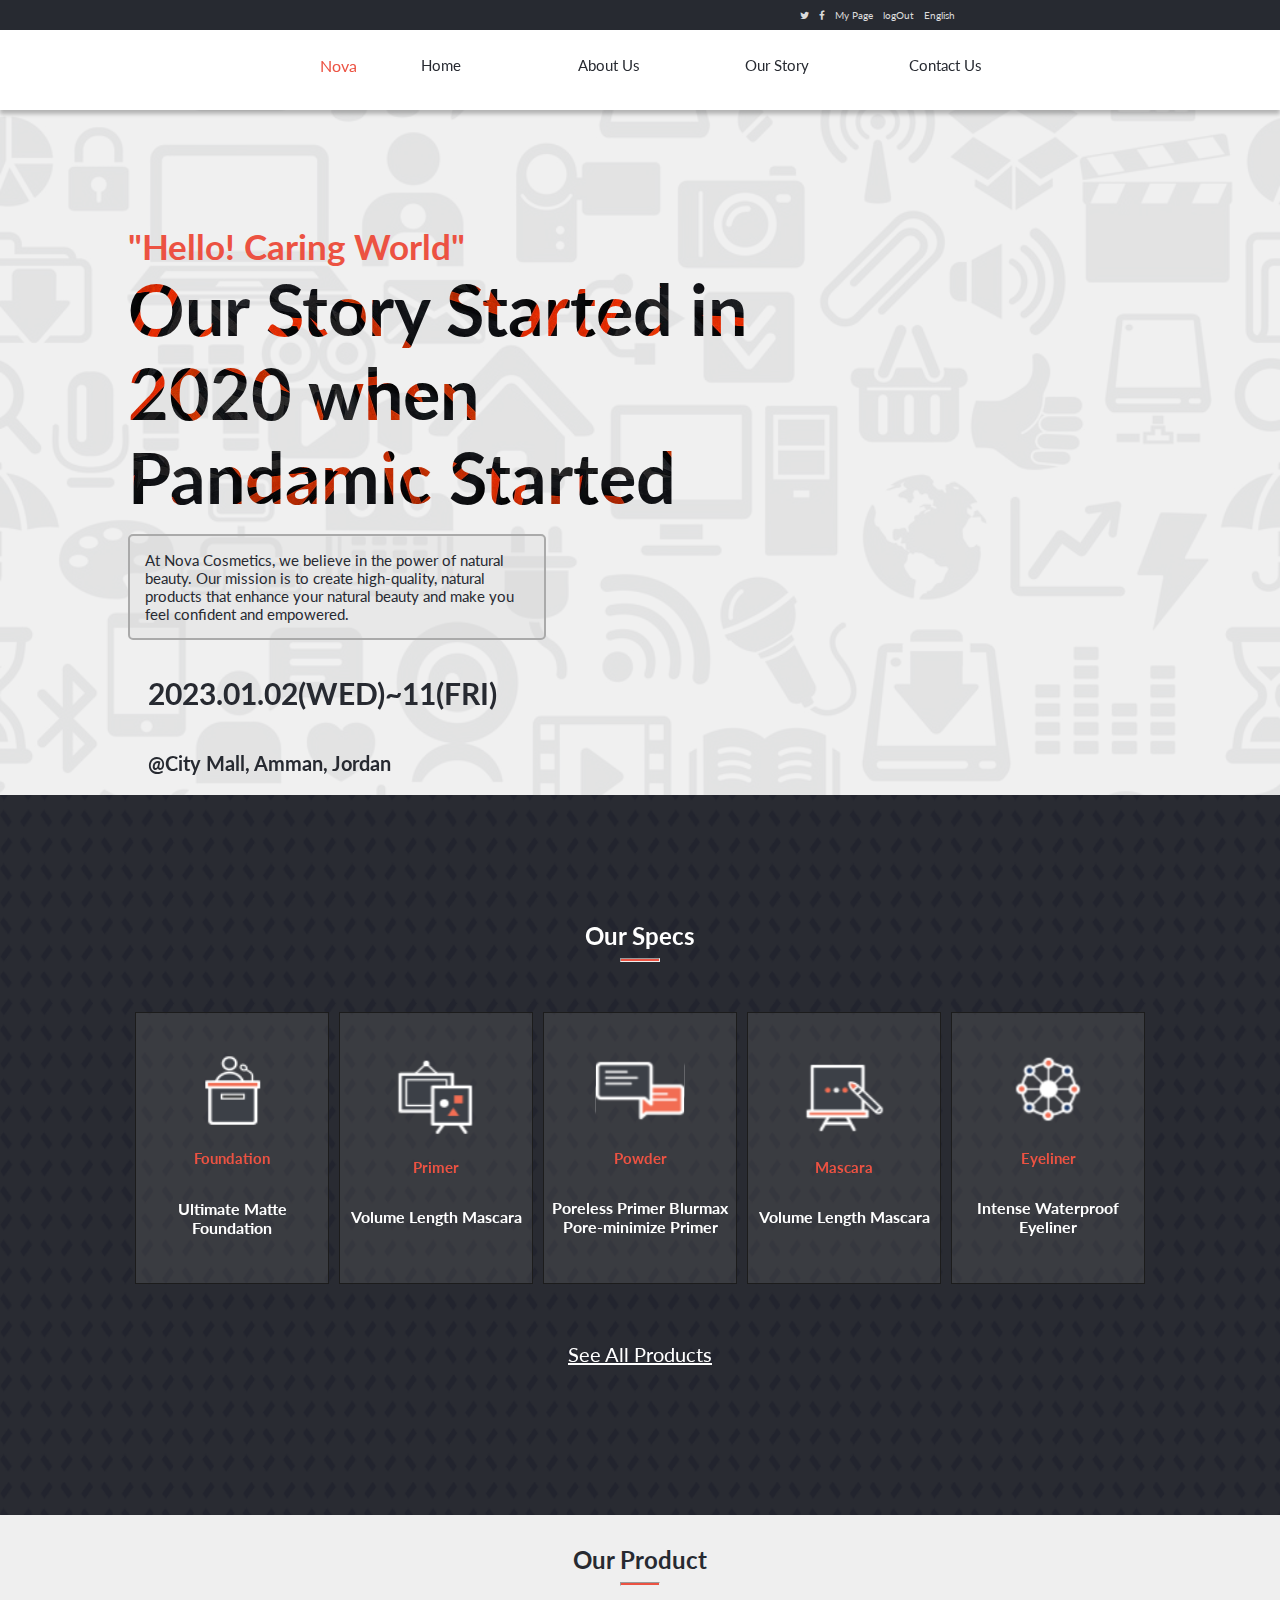
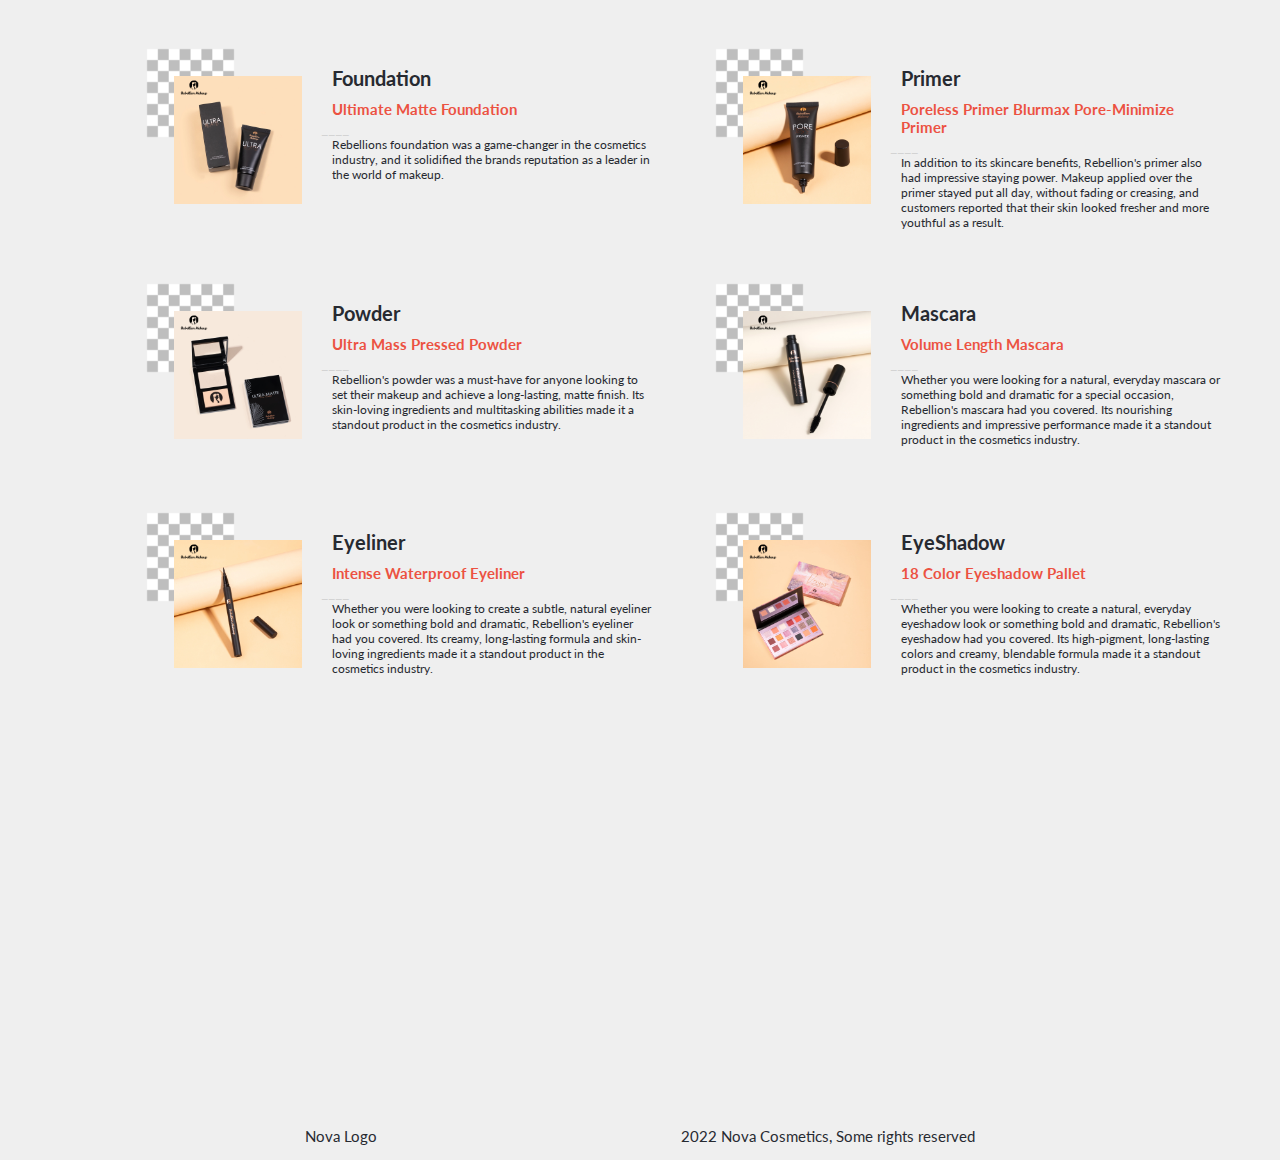
<file: index.html>
<!DOCTYPE html>
<html lang="en">

<head>
    <meta charset="UTF-8">
    <meta http-equiv="X-UA-Compatible" content="IE=edge">
    <meta name="viewport" content="width=device-width, initial-scale=1.0">
    <link href='https://fonts.googleapis.com/css2?family=Cocogoose&family=Lato' rel='stylesheet'>
    <link rel="stylesheet" href="https://cdnjs.cloudflare.com/ajax/libs/font-awesome/4.7.0/css/font-awesome.min.css">
    <link rel="stylesheet" href="style.css">
    <script defer src="./Assets/JavaScript/scrollTransitions.js"></script>
    <title>Document</title>
</head>
<body>    
    <header>
        <ul class="topBanner">
            <li class="fa fa-twitter topBannerText"></li>
            <li class="fa fa-facebook topBannerText"></li>
            <li class="topBannerText">My Page</li>
            <li class="topBannerText">logOut</li>
            <li class="topBannerText">English</li>
    
        </ul>
    </header>
    <section class="hero scroll" id="navId">
        <nav>
            <ul class="navMenu scroll">
                <a id="novaLink1" href="./index.html">Nova</a>
                <li class="navele"><a class="navLink" href="./index.html">Home</a></li>
                <li class="navele"><a class="navLink" href="./about.html">About Us</a></li>
                <li class="navele">Our Story</li>
                <li class="navele">Contact Us</li>
            </ul>
        </nav>
    </section>
    <div class="navIcon" onclick="navMenuFun()">
        <i class="fa fa-bars"></i>
        <a id="novaLink" href="./index.html">Nova</a>
    </div>
    <article class="mainArt ">
        <img class="greyFullImg"  src="./Assets/images/greyPatful.jpg" alt="">
        <h1 class="storyH2 ">"Hello! Caring World"</h1>
        <h2 class="storyH1 ">Our Story Started in 2020 when Pandamic Started</h2>
        <p class="storyParagraph">At Nova Cosmetics, we believe in the power of natural beauty. Our mission is to create high-quality,
            natural products
            that enhance your natural beauty and make you feel confident and empowered.</p>
    </article>

    <div class="dateLocation scroll">
    <h3 class="dateH3">2023.01.02(WED)~11(FRI)</h3>
    <h4 class="locationH4" >@City Mall, Amman, Jordan</h4>
    </div>
    <section class="productsList scroll">
        <h2 id="ourProductsH2"> Our Specs</h2>
        <div class="makeup">
            <img class="backImageProd" src="./Assets/images/bgDark.png" alt="">
            <hr></hr>
            <div class="mainSpecs">
            </div>
        </div>
        <a class="SeeMoreprd">See All Products</a>
    </section>

    <h2 id="ourProductsH22">Our Product</h2>
    <hr></hr>
    <section class="realProdSection">
        <div class="realProd ">
        </div>
        <div class="moreProd scroll">
        </div>
        <button class="moreBtn" onclick="showMore()">
            <p>More <i class="arrow down"></i></p>
        </button>

    </section>
    <section>
        <div class="allProductsDesktop">
        </div>
    </section>
            <article class="scroll partners">
            <h2 class="partnerText">Partners</h2>
            <hr>
            <div class="partnerLogos">
            <img class="logoImg" src="./Assets/images/PartnerLogo/airbnb 1.svg" alt="Partner Logo">
            <img class="logoImg" src="./Assets/images/PartnerLogo/daumkakaologo 1.svg" alt="Partner Logo">
            <img class="logoImg" src="./Assets/images/PartnerLogo/googlekorea 1.svg" alt="Partner Logo">
            <img class="logoImg" src="./Assets/images/PartnerLogo/mozilla 1.svg" alt="Partner Logo">
            <img class="logoImg" src="./Assets/images/PartnerLogo/naver 1.svg" alt="Partner Logo">
            </div>
        </article>
    </section>
    <footer>
        <p>Nova Logo</p>
        <p>2022 Nova Cosmetics, Some rights reserved</p>
    </footer>

    <script src="./Assets/JavaScript/allProductDT.js"></script>
    <script src="./Assets/JavaScript/navMenuMobile.js"></script>
    <script src="./Assets/JavaScript/featuredSpecs.js"></script>
    <script src="./Assets/JavaScript/futureProducts.js"></script>
    <script src="./Assets/JavaScript/moreProducts.js"></script>
</body>
</html>
</file>
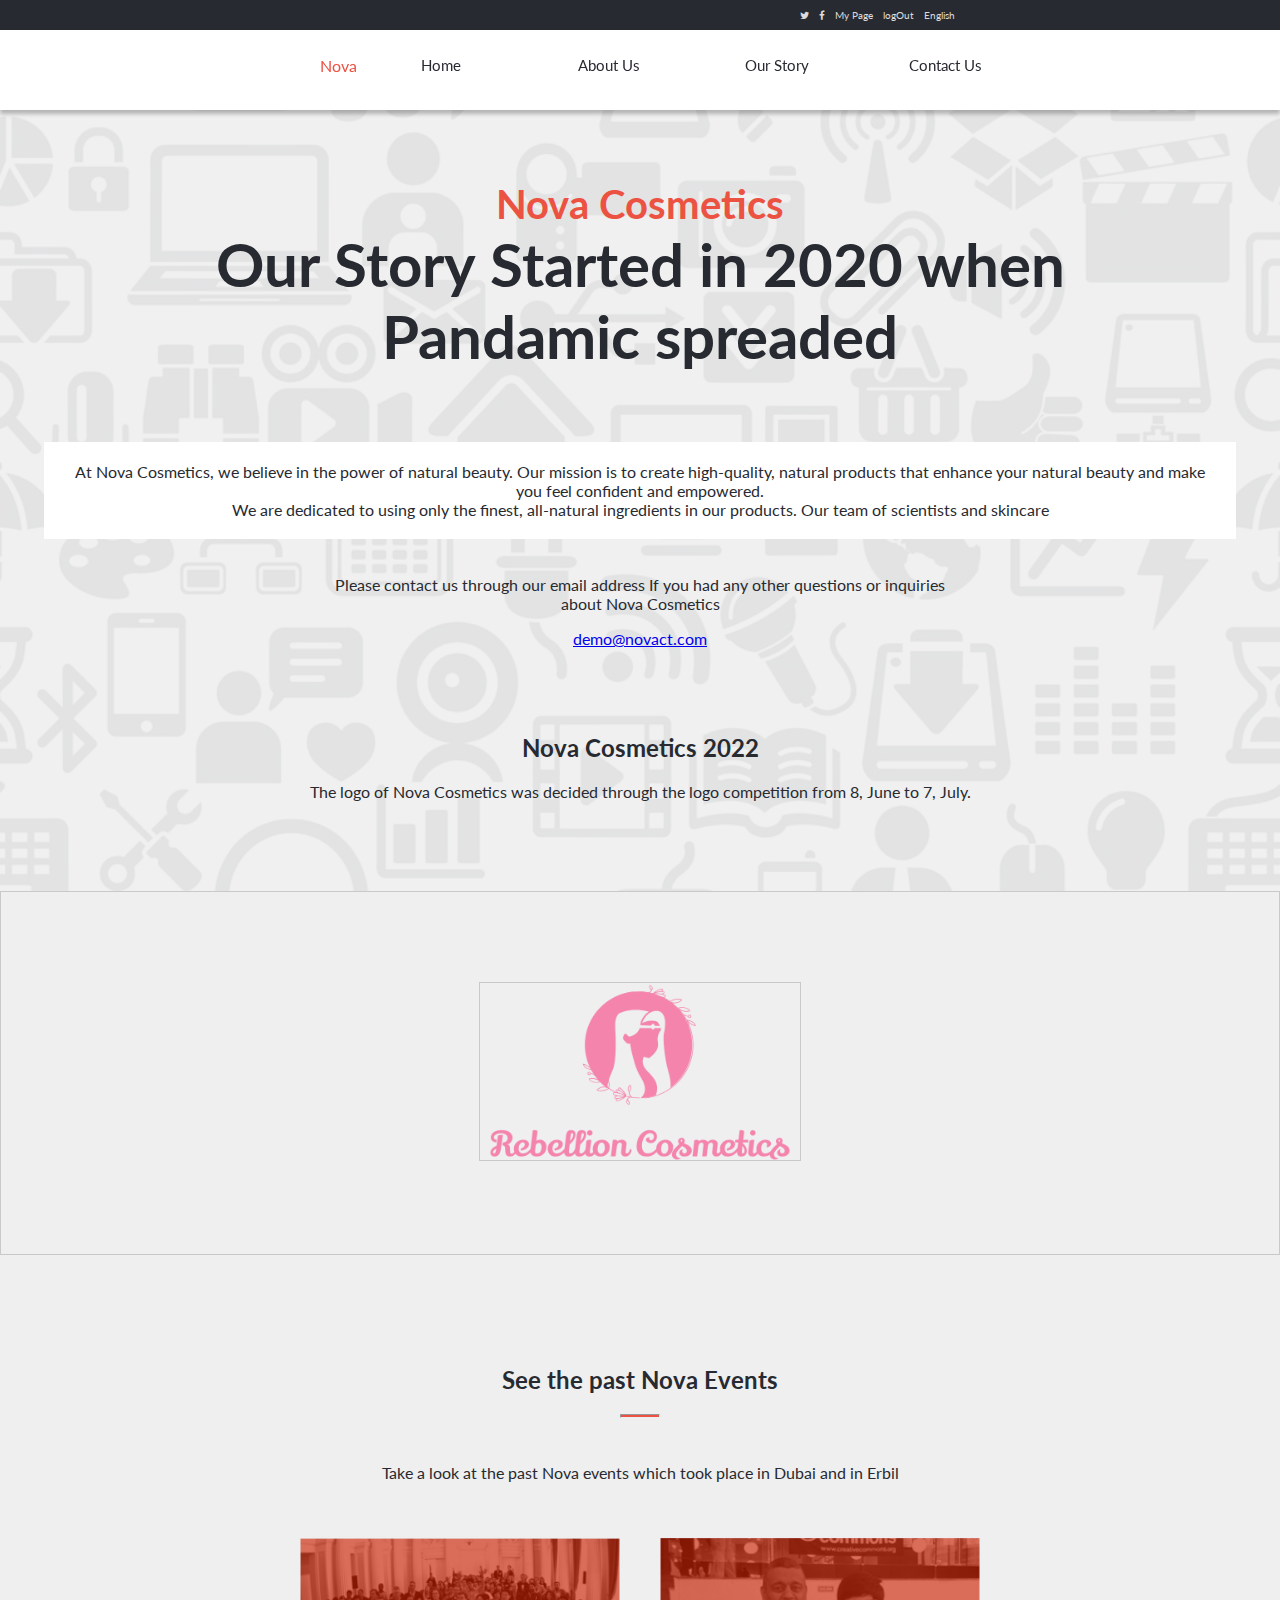
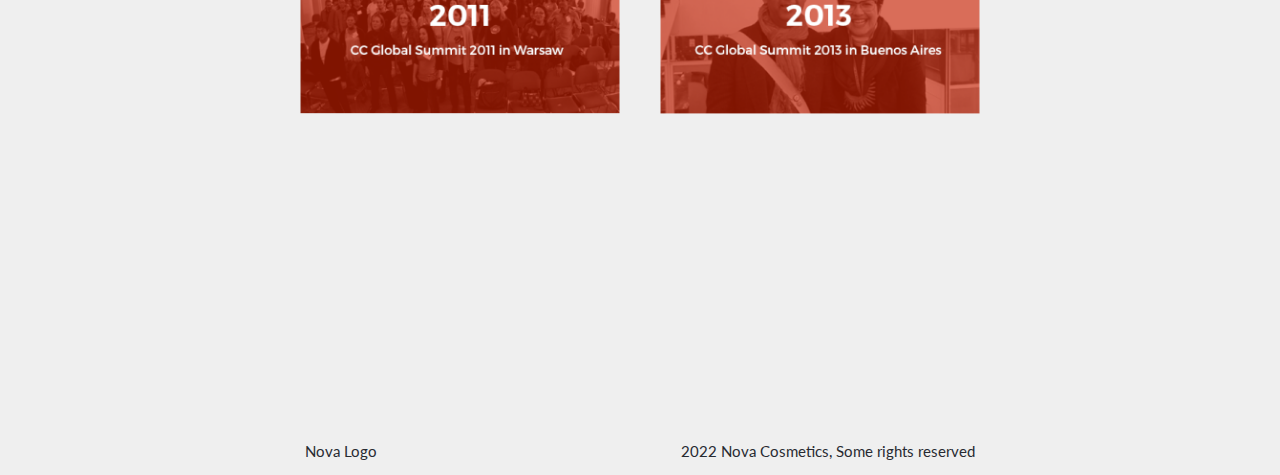
<file: about.html>
<!DOCTYPE html>
<html lang="en">

<head>
    <meta charset="UTF-8">
    <meta http-equiv="X-UA-Compatible" content="IE=edge">
    <meta name="viewport" content="width=device-width, initial-scale=1.0">
    <link href='https://fonts.googleapis.com/css2?family=Cocogoose&family=Lato' rel='stylesheet'>
    <link rel="stylesheet" href="https://cdnjs.cloudflare.com/ajax/libs/font-awesome/4.7.0/css/font-awesome.min.css">
    <link rel="stylesheet" href="style.css">
    <script defer src="./Assets/JavaScript/scrollTransitions.js"></script>
    <title>Document</title>
</head>

<body>
    <header>
        <ul class="topBanner">
            <li class="fa fa-twitter topBannerText"></li>
            <li class="fa fa-facebook topBannerText"></li>
            <li class="topBannerText">My Page</li>
            <li class="topBannerText">logOut</li>
            <li class="topBannerText">English</li>
    
        </ul>
    </header>

    <section class="hero scroll" id="navId">
        <nav>
            <ul class="navMenu scroll">
                <a id="novaLink1" href="./index.html">Nova</a>
                <li class="navele"><a class="navLink" href="./index.html">Home</a></li>
                <li class="navele"><a class="navLink" href="./about.html">About Us</a></li>
                <li class="navele">Our Story</li>
                <li class="navele">Contact Us</li>
            </ul>
        </nav>
    </section>
    <div class="navIcon" onclick="navMenuFun()">
        <i class="fa fa-bars"></i>
        <a id="novaLink" href="./index.html">Nova</a>
    </div>
    <section id="about">
        <article class="mainArtAbout">
            <img class="greyFullImg" src="./Assets/images/greyPatful.jpg" alt="">
            <h1 class="storyAboutH1">Nova Cosmetics</h1>
            <h2 class="storyAboutH2">Our Story Started in 2020 when Pandamic spreaded</h2>

            <p class="storyParagraphAbout1">At Nova Cosmetics, we believe in the power of natural beauty. Our mission is to create high-quality, natural products that enhance your natural beauty and make you feel confident and empowered. <br>We are dedicated to using only the finest, all-natural ingredients in our products. Our team of scientists and skincare</p>

            <p class="storyParagraphAbout2">At Nova Cosmetics, we believe in the power of natural beauty. Our mission is to create high-quality, natural products that enhance your natural beauty and make you feel confident and empowered. <br>We are dedicated to using only the finest, all-natural ingredients in our products. Our team of scientists and skincare
            experts work tirelessly to research and develop formulations that are not only effective, but also gentle and nourishing <br> for your skin.
            We are committed to sustainability and ethical practices, and we source our ingredients from reputable, environmentally<br>
            responsible suppliers. We never test on animals and all of our products are vegan and cruelty-free.
            </p>
            <div id="aboutContact">
            <p>
                Please contact us through our email address If you had any other questions or inquiries <br>
                about Nova Cosmetics
            </p>
            <a href="demo@novact.com">demo@novact.com</a>
            </div>
        </article>
        <article class="textAbout2">
            <h2>Nova Cosmetics 2022</h2>
            <p>
                The logo of Nova Cosmetics was decided through the logo competition from 8, June to 7, July.
            </p>
            <div class="logoAbout">
                <img class="logoAbout" src="./Assets/images/logo.png" alt="">
            </div>
        </article>
    </section>
    <section class="secSectionAbout">
        <article>
            <h2>See the past Nova Events</h2>
            <hr>
            <p>Take a look at the past Nova events which took place in Dubai and in Erbil</p>
        </article>
        <section class="imgTextabt">
        <div class="eventPhotoswText">
            <img id="imgevent" src="./Assets/images/about_20111.png" alt="eventPhoto">
        </div>
        <div class="eventPhotoswText">
            <img id="imgevent" src="./Assets/images/about_20131.png" alt="eventPhoto">
        </div>
        </section>
        <article class="scroll partners">
            <h2 id="partnersH2">Partners</h2>
            <hr>
            <div class="partnerLogos">
            <img class="logoImg" src="./Assets/images/PartnerLogo/airbnb 1.svg" alt="Partner Logo">
            <img class="logoImg" src="./Assets/images/PartnerLogo/daumkakaologo 1.svg" alt="Partner Logo">
            <img class="logoImg" src="./Assets/images/PartnerLogo/googlekorea 1.svg" alt="Partner Logo">
            <img class="logoImg" src="./Assets/images/PartnerLogo/mozilla 1.svg" alt="Partner Logo">
            <img class="logoImg" src="./Assets/images/PartnerLogo/naver 1.svg" alt="Partner Logo">
            </div>
        </article>
    </section>
    <footer>
        <p>Nova Logo</p>
        <p>2022 Nova Cosmetics, Some rights reserved</p>
    </footer>
    <script src="./Assets/JavaScript/allProductDT.js"></script>
    <script src="./Assets/JavaScript/navMenuMobile.js"></script>
    <script src="./Assets/JavaScript/featuredSpecs.js"></script>
    <script src="./Assets/JavaScript/futureProducts.js"></script>
    <script src="./Assets/JavaScript/moreProducts.js"></script>
</body>

</html>
</file>
<file: style.css>
body {
  color: #d3d3d3;
  font-family: 'Lato', sans-serif;
  margin: 0;
  background-color: #efefef;
  background-repeat: no-repeat;
}

.topBanner {
  display: none;
}

.hero {
  text-align: left;
  position: inherit;
}

.backImage {
  opacity: 0.05;
  top: 0;
  left: 0;
  width: 100%;
  z-index: -1;
}

h2 {
  color: #272a31;
}

#novaLink {
  text-decoration: none;
  color: #ec5242;
  text-align: center;
  margin-left: 25vw;
}

#novaLink1 {
  display: none;
  text-decoration: none;
  color: #ec5242;
  text-align: center;
  margin-left: 25vw;
}

h2.logo {
  position: absolute;
  left: 0;
  margin-left: 15vw;
}

.backImageProd {
  position: absolute;
  top: 0;
  left: 0;
  width: 100vw;
  height: 100%;
  z-index: -1;
}

.storyH1 {
  margin: 0;
  width: 90vw;
  font-size: 45px;
  -webkit-background-clip: text;
  background-size: contain;
  background-image: url(./Assets/images/backgoundText2.jpg);
  background-blend-mode: lighten;
  color: transparent;
}

.storyH2 {
  font-size: 20px;
  color: #ec5242;
  margin: 0;
  margin-top: 5vh;
  width: 90vw;
}

.scroll {
  opacity: 0;
  filter: blur(5px);
  transform: translateX(-100%);
  transition: all 1s;
}

.scrollShow {
  opacity: 1;
  filter: blur(0);
  transform: translateX(0);
}

h1 {
  margin: 0 auto;
  font-size: 40px;
}

.prodName {
  word-wrap: normal;
  width: 80px;
  color: #ec5242;
  font-size: 15px;
  margin: 10px;
}

.prodName2 {
  word-wrap: normal;
  width: 80px;
  color: #272a31;
  font-size: 20px;
  margin: 10px;
}

h3 {
  color: #272a31;
  font-size: 20px;
}

.SeeMoreprd {
  background-color: #ec5242;
  width: 80vw;
  height: 10vh;
  color: #fff;
  text-align: center;
  display: flex;
  align-content: center;
  justify-content: center;
  align-items: center;
  font-size: 25px;
  margin: 20px;
}

.prodText2 {
  font-size: 13px;
  color: #ec5242;
  margin: 0;
  padding-left: 10px;
}

.prodMoreText {
  color: #272a31;
  font-size: 12px;
  margin: 0;
  padding-left: 10px;
}

.navMenu {
  position: fixed;
  top: 0;
  left: 0;
  width: 100vw;
  display: none;
  flex-direction: column;
  background-color: #d3d3d3;
}

.navMenu.show {
  display: flex;
  flex-direction: column;
  margin: 0;
  padding: 0;
  background: linear-gradient(360deg, rgb(173 174 137) 0%, rgb(255 255 255) 55%, rgb(59 98 106) 100%);
  height: 100vh;
  align-items: center;
  justify-content: center;
}

.navIcon {
  display: flex;
  flex-direction: row;
  align-items: center;
  justify-content: flex-start;
  color: #ec5242;
  position: relative;
  height: 10vh;
  box-shadow: 0 4px 4px rgba(0, 0, 0, 0.25);
  font-size: 50px;
  background-color: #fff;
}

.fa {
  margin-left: 10px;
}

.navele {
  border: #ec5242 2px solid;
  border-radius: 10px;
  font-size: 27px;
  margin: 20px;
  width: 50vw;
  text-align: center;
  list-style-type: none;
  color: #272a31;
  padding: 16px;
  display: flex;
  justify-content: center;
  align-items: center;
  z-index: 1;
}

.navele:hover {
  color: #ec5242;
  border: #ec5242 5px solid;
}

.navele:active {
  color: #dbdbdb;
  background-color: #272a31;
}

.logo {
  display: none;
}

.greyFullImg {
  position: absolute;
  background-size: cover;
  z-index: -1;
  width: 100%;
  height: auto;
  opacity: 0.1;
}

.mainArt {
  display: flex;
  flex-direction: column;
  align-items: center;
}

.mainArtAbout {
  display: flex;
  flex-direction: column;
  color: #ec5242;
  text-align: center;
  align-content: center;
  align-items: center;
}

#aboutContact {
  margin-bottom: 10px;
  background-color: #fff;
  height: 16vh;
}

.navLink {
  color: inherit;
  text-decoration: none;
}

.makeup {
  z-index: -1;
}

.dateH3 {
  color: #272a31;
  font-size: 30px;
  margin: 20px;
  z-index: -1;
}

.locationH4 {
  color: #272a31;
  font-size: 20px;
  margin: 20px;
}

.storyParagraph {
  color: #272a31;
  border-radius: 5px;
  border: rgb(170, 170, 170) 2px solid;
  background-color: #d3d3d33d;
  padding: 15px;
  font-size: 15px;
  width: 85vw;
}

.productsList {
  display: flex;
  flex-direction: column;
  align-items: center;
  width: 100vw;
  margin: 0;
  position: relative;
  justify-content: center;
}

.products {
  border: #666 2px solid;
  border-radius: 10px;
  font-size: 40px;
  margin: 0;
  padding: 0;
  margin-bottom: 20px;
}

ul {
  margin: 0;
  padding: 0;
}

.prd1,
.pdr2 {
  display: flex;
  width: 95vw;
  border: 1px rgba(255, 0, 0, 0) solid;
  background-color: #bfbfbf0d;
  position: relative;
  flex-direction: row;
  align-items: center;
  align-content: flex-start;
  justify-content: space-evenly;
}

.svgImage {
  margin: 10px;
  width: 15vw;
}

.productImage {
  margin: 20px;
  width: 35vw;
}

.productImageBoard {
  margin: 5px;
  position: absolute;
  width: 20vw;
  z-index: -1;
}

.prodText {
  color: #fff;
  width: 50vw;
}

.realProduct {
  display: flex;
  flex-direction: row;
}

.realProdSection {
  display: flex;
  flex-direction: column;
  align-items: center;
}

.arrow {
  border: solid #ec5242;
  border-width: 0 3px 3px 0;
  display: inline-block;
  padding: 3px;
}

.down {
  transform: rotate(45deg);
  -webkit-transform: rotate(45deg);
}

.up {
  transform: rotate(-135deg);
  -webkit-transform: rotate(-135deg);
}

.productDescription {
  display: flex;
  flex-direction: column;
}

#ourProductsH2 {
  color: #fff;
  margin: 0;
  margin-top: 30px;
  text-align: center;
}

#ourProductsH22 {
  color: #272a31;
  margin: 0;
  margin-top: 30px;
  text-align: center;
}

hr {
  width: 10vw;
  background-color: #ec5242;
  height: 1.5px;
  margin-bottom: 5vh;
}

.moreBtn {
  border: 2px solid #dbdbdb;
  font-size: 25px;
  display: flex;
  flex-direction: row-reverse;
  justify-content: center;
  background-color: white;
  width: 90vw;
  height: 54px;
  align-content: center;
  align-items: center;
  margin-block: 20px;
}

.moreBtn:active {
  color: #dbdbdb;
  background-color: #ec5242;
}

.productsBtn {
  font-family: 'Lato', sans-serif;
  border-radius: 5px;
  font-size: large;
  width: 70vw;
  height: 50px;
  background-color: #ec5242;
  color: #fff;
  border: none;
  transition: all 0.4s ease-in-out;
  margin: 10px;
}

.moreProd {
  display: none;
  flex-direction: column;
}

.moreShow {
  display: flex;
}

.logoAbout {
  border-top: 1px solid #d3d3d3;
  border-bottom: 1px solid #d3d3d3;
}

.eventPhotos {
  width: 100vw;
  position: relative;
}

.secSectionAbout {
  color: #272a31;
  display: flex;
  flex-direction: column;
  align-content: center;
  align-items: center;
  text-align: center;
}

.textImage1 {
  color: #ec5242;
  position: absolute;
  z-index: 1;
}

.allProductsDesktop {
  display: none;
}

svg {
  color: #ec5242;
}

.partnerLogos {
  flex-direction: row;
  display: flex;
  width: 100vw;
  flex-wrap: wrap;
  align-content: center;
  justify-content: center;
  align-items: center;
  background-color: #272a31;
}

#partnersH2 {
  color: #fff;
  margin: 0;
}

.logoImg {
  margin: 10px;
  width: 25vw;
  filter: contrast(0.1);
}

footer {
  display: flex;
  flex-direction: row;
  align-items: center;
  justify-content: space-evenly;
  color: #272a31;
  font-size: 15px;
}

.partnerText {
  color: #fff;
  text-align: center;
  margin: 0;
}

.textAbout2 {
  color: #272a31;
  text-align: center;
}

.storyParagraphAbout2 {
  display: none;
}

.storyParagraphAbout1 {
  color: #272a31;
  background-color: #fff;
  margin: 20px;
  padding: 10px;
  padding: 20px 20px;
  width: 90vw;
}

.eventPhotoswText {
  position: relative;
  text-align: center;
  color: white;
  margin: 20px;
}

.textcentered {
  color: rgb(255, 255, 255);
  position: absolute;
  top: 50%;
  left: 50%;
  transform: translate(-50%, -50%);
}

#imgevent {
  width: 70vw;
  height: inherit;
}

.partners {
  height: 30vh;
  background-color: #272a31;
  display: flex;
  align-content: center;
  justify-content: center;
  align-items: center;
  flex-direction: column;
}

@media (min-width: 700px) {
  img {
    width: 25vw;
  }

  #novaLink1 {
    display: flex;
  }

  .topBanner {
    display: flex;
    position: fixed;
    text-decoration: none;
    list-style: none;
    height: 30px;
    width: 75vw;
    padding-right: 25vw;
    background-color: #272a31;
    color: #dbdbdb;
    z-index: 1;
    flex-direction: row;
    justify-content: flex-end;
    align-items: center;
    align-content: center;
  }

  .topBannerText {
    font-size: 10px;
    margin: 5px;
  }

  .navMenu {
    color: #272a31;
    position: inherit;
    display: flex;
    flex-direction: row;
    justify-content: flex-start;
    align-items: center;
    background-color: #fff;
    height: 10vh;
  }

  .navIcon {
    display: none;
  }

  .hero {
    display: flex;
    align-items: center;
    justify-content: center;
    align-content: center;
    flex-direction: column;
    margin-block: 20px;
    position: fixed;
    box-shadow: 0 4px 4px rgba(0, 0, 0, 0.25);
  }

  .navMenu li {
    padding: 0;
  }

  .navele {
    font-size: 15px;
    border: none;
    border-radius: 0;
    width: 10vw;
    height: 50px;
  }

  .mainArt {
    align-items: flex-start;
  }

  .navele:hover {
    color: #ec5242;
    border: #ec5242 5px solid;
  }

  .navele:active {
    color: #dbdbdb;
    background-color: #272a31;
  }

  .storyH1 {
    margin: 0;
    margin-left: 10vw;
    width: 50vw;
    font-size: 70px;
    background-size: contain;
    background-image: url(./Assets/images/backgroundText.jpg);
    background-blend-mode: lighten;
    color: transparent;
  }

  .storyH2 {
    color: #ec5242;
    margin: 0;
    margin-left: 10vw;
    margin-top: 25vh;
    width: 50vw;
    font-size: 35px;
    z-index: -1;
  }

  .storyAboutH1 {
    margin-top: 20vh;
  }

  .storyAboutH2 {
    margin-top: 0;
    font-size: 60px;
    width: 70vw;
  }

  .dateLocation {
    display: flex;
    flex-direction: column;
    align-items: flex-start;
    text-align: center;
    margin-left: 10vw;
  }

  .svgImage {
    width: 10vh;
  }

  .logo {
    display: flex;
  }

  .prd1 {
    display: flex;
    flex-direction: column;
    width: 15vw;
    height: 30vh;
    background-color: rgba(102, 102, 102, 0.299);
    border: #1c1c1c 1px solid;
    align-content: center;
    justify-content: center;
    align-items: center;
    text-align: center;
    margin: 5px;
  }

  .SeeMoreprd {
    text-decoration: underline;
    background-color: rgba(255, 0, 0, 0);
    width: 20vw;
    font-size: 20px;
  }

  hr {
    width: 3vw;
  }

  .mainSpecs {
    display: flex;
    flex-direction: row;
  }

  .prodText {
    width: 15vw;
  }

  .backImageProd {
    z-index: -1;
    height: 100%;
  }

  .productsList {
    height: 80vh;
  }

  .productsBtn {
    width: 20vw;
  }

  .moreProd {
    display: flex;
  }

  .moreBtn {
    display: none;
  }

  .realProdSection {
    display: none;
    grid-template-columns: 1fr 1fr;
    grid-template-rows: 1fr 1fr 1fr;
    gap: 0 0;
  }

  .allProductsDesktop {
    display: grid;
    grid-template: repeat(1, 1fr) / repeat(4, 1fr);
    gap: 10px;
    margin: 10vw;
    margin-top: 0;
  }

  .realProduct {
    display: flex;
    flex-direction: row;
    margin: 2vw;
  }

  .productImage {
    width: 10vw;
    height: min-content;
  }

  .prodText2 {
    font-size: 15px;
    width: 25vw;
  }

  .productImageBoard {
    margin: -8px;
    position: absolute;
    width: 7vw;
    z-index: -1;
  }

  .storyParagraph {
    width: 30vw;
    margin-left: 10vw;
  }

  .storyParagraphAbout {
    color: #272a31;
    border-radius: 5px;
    border: rgb(170, 170, 170) 1.5px solid;
    background-color: #fff;
    padding: 15px;
    font-size: 15px;
    width: 60vw;
  }

  .storyParagraphAbout2 {
    color: #272a31;
    border-radius: 5px;
    border: rgb(170, 170, 170) 1.5px solid;
    background-color: #fff;
    padding: 15px;
    font-size: 15px;
    width: 60vw;
  }

  #aboutContact {
    color: #272a31;
    background: none;
  }

  .logoAbout {
    border: 1px solid rgb(201, 201, 201);
    background-color: #efefef;
    margin-top: 10vh;
    margin-bottom: 10vh;
  }

  .eventPhotos {
    display: flex;
    flex-direction: row;
    z-index: -1;
    align-content: center;
    justify-content: center;
    align-items: center;
  }

  .imgTextabt {
    display: flex;
    flex-direction: row;
    margin: 20px;
    z-index: -1;
  }

  .logoImg {
    width: 10vw;
    margin: 10px;
  }

  .eventPhotoswText {
    position: relative;
    text-align: center;
    color: white;
    margin: 20px;
  }

  .textcentered {
    color: rgb(255, 255, 255);
    position: absolute;
    top: 50%;
    left: 50%;
    transform: translate(-50%, -50%);
  }

  #partnersH2 {
    margin: 0;
  }

  #imgevent {
    width: 25vw;
    height: min-content;
  }
}
</file>
